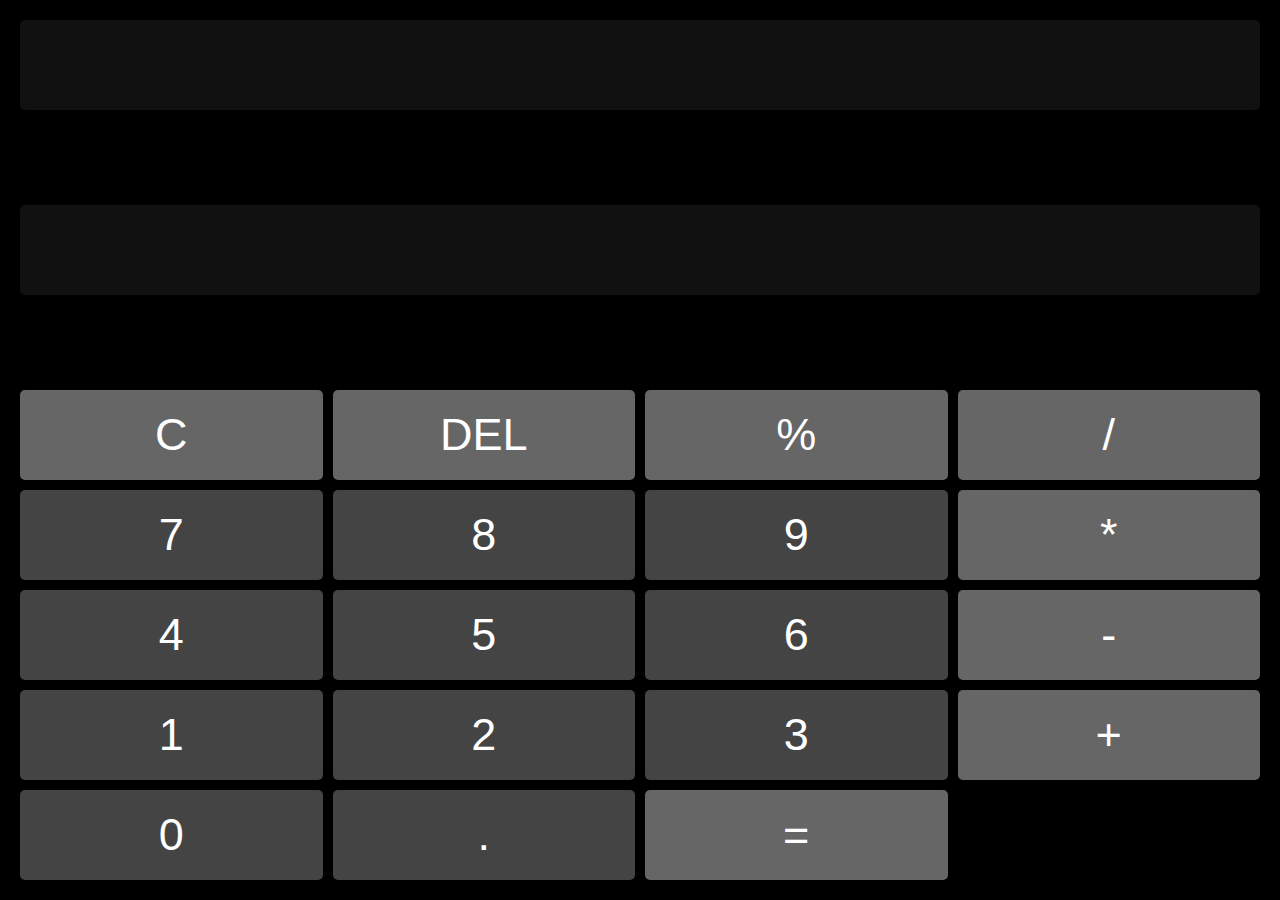
<file: calc.html>
<!DOCTYPE html>
<html lang="en">

<head>
    <meta charset="UTF-8">
    <meta name="viewport" content="width=device-width, initial-scale=1.0">
    <title>Calculator</title>
    <style>
        body {
            font-family: Arial, sans-serif;
            margin: 0;
            padding: 0;
            background-color: #000;
            color: #fff;
        }

        .calculator {
            height: 100vh;
            width: 100vw;
            display: flex;
            flex-direction: column;
            justify-content: space-between;
            align-items: center;
            padding: 20px;
            box-sizing: border-box;
        }

        input[type="text"] {
            width: 100%;
            height: 10vh;
            font-size: 5vh;
            border: none;
            border-radius: 5px;
            background-color: #111;
            color: #fff;
            padding: 10px;
            box-sizing: border-box;
            text-align: right;
        }

        .buttons {
            display: grid;
            grid-template-columns: repeat(4, 1fr);
            gap: 10px;
            width: 100%;
        }

        button {
            height: 10vh;
            font-size: 5vh;
            border: none;
            border-radius: 5px;
            background-color: #333;
            color: #fff;
            cursor: pointer;
        }

        button.number {
            background-color: #444;
        }

        button.operator {
            background-color: #666;
        }
    </style>
</head>

<body>
    <div class="calculator">
        <input type="text" id="display" disabled>
        <input type="text" id="result" disabled>
        <div class="buttons">
            <button class="operator" onclick="clearDisplay()">C</button>
            <button class="operator" onclick="backspace()">DEL</button>
            <button class="operator" onclick="calculate('%')">%</button>
            <button class="operator" onclick="calculate('/')">/</button>
            <button class="number" onclick="appendNumber(7)">7</button>
            <button class="number" onclick="appendNumber(8)">8</button>
            <button class="number" onclick="appendNumber(9)">9</button>
            <button class="operator" onclick="calculate('*')">*</button>
            <button class="number" onclick="appendNumber(4)">4</button>
            <button class="number" onclick="appendNumber(5)">5</button>
            <button class="number" onclick="appendNumber(6)">6</button>
            <button class="operator" onclick="calculate('-')">-</button>
            <button class="number" onclick="appendNumber(1)">1</button>
            <button class="number" onclick="appendNumber(2)">2</button>
            <button class="number" onclick="appendNumber(3)">3</button>
            <button class="operator" onclick="calculate('+')">+</button>
            <button class="number" onclick="appendNumber(0)">0</button>
            <button class="number" onclick="appendDecimal()">.</button>
            <button class="operator" onclick="calculateResult()">=</button>
        </div>
    </div>

    <script>
        let display = document.getElementById('display');
        let result = document.getElementById('result');
        let freshOperation = false;

        function appendNumber(num) {
            if (freshOperation) {
                display.value = num;
                freshOperation = false;
            } else {
                display.value += num;
            }
        }

        function appendDecimal() {
            if (freshOperation) {
                display.value = '0.';
                freshOperation = false;
            } else if (!display.value.includes('.')) {
                display.value += '.';
            }
        }

        function calculate(operator) {
            display.value += operator;
            freshOperation = false;
        }

        function calculateResult() {
            try {
                result.value = eval(display.value);
                freshOperation = true;
            } catch (error) {
                result.value = 'Error';
            }
        }

        function clearDisplay() {
            display.value = '';
            result.value = '';
            freshOperation = false;
        }

        function backspace() {
            display.value = display.value.slice(0, -1);
        }

        document.addEventListener('keydown', (event) => {
            switch (event.key) {
                case '0':
                case '1':
                case '2':
                case '3':
                case '4':
                case '5':
                case '6':
                case '7':
                case '8':
                case '9':
                    appendNumber(event.key);
                    break;
                case '.':
                    appendDecimal();
                    break;
                case '+':
                case '-':
                case '*':
                case '/':
                case '%':
                    calculate(event.key);
                    break;
                case '=':
                case 'Enter':
                    calculateResult();
                    break;
                case 'Backspace':
                    backspace();
                    break;
                case 'c':
                case 'C':
                    clearDisplay();
                    break;
            }
        });

        // Register service worker for PWA
        if ('serviceWorker' in navigator) {
            navigator.serviceWorker.register('data:,')
                .then((registration) => {
                    console.log('Service worker registered:', registration);
                })
                .catch((error) => {
                    console.error('Error registering service worker:', error);
                });
        }
    </script>
    <link rel="manifest"
        href='data:application/manifest+json,{ "short_name": "Calculator", "name": "Calculator PWA", "icons": [ { "src": "[data-uri]"8+/Pz8/Pz8+fPnzhx8fHx8fHx8fDw+Pj4+Pj4+Pj4+Pj4+Pj4+bm5ubm5ubm5+Pj5+Pj4+Pj4+Pj4+Pj4+Pj4+PAAAAAElFTkSuQmCC", "type": "image/png", "sizes": "192x192" } ], "start_url": "/", "display": "standalone", "theme_color": "#000", "background_color": "#000" }'>
</body>

</html>
</file>
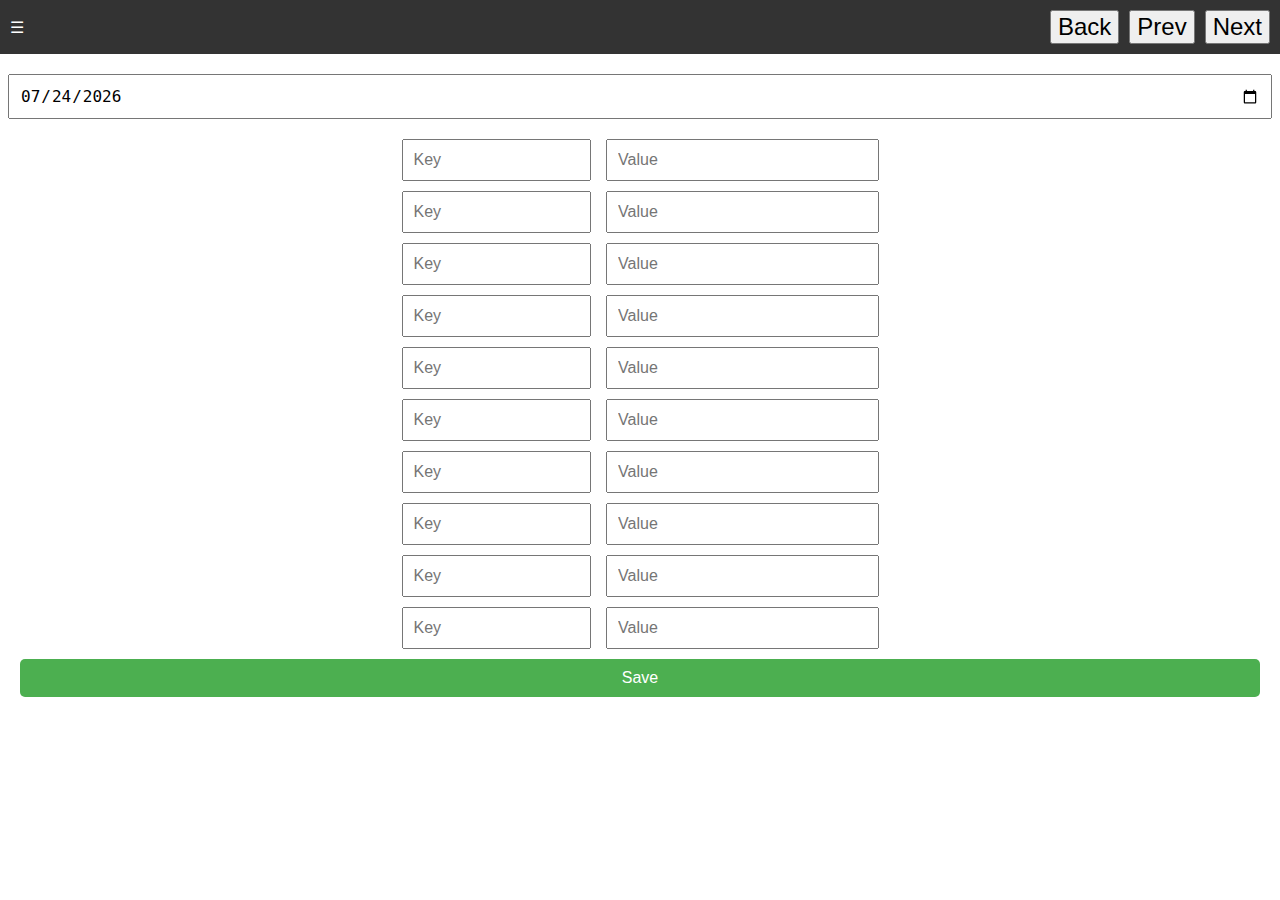
<file: tracker.html>
<!DOCTYPE html>
<html lang="en">

<head>
    <meta charset="UTF-8">
    <meta name="viewport" content="width=device-width, initial-scale=1.0">
    <title>Notes App</title>
    <style>
        body {
            font-family: Arial, sans-serif;
            margin: 0;
            padding: 0;
        }

        .container {
            display: flex;
            flex-direction: column;
            align-items: center;
            padding: 20px;
            width: 100vw;
            box-sizing: border-box;
        }

        #date-picker {
            width: 100%;
            padding: 10px;
            font-size: 16px;
            margin-bottom: 20px;
        }

        .note-row {
            display: flex;
            margin-bottom: 10px;
            width: 100%;
        }

        .note-key {
            width: 40%;
            padding: 10px;
            font-size: 16px;
            margin-right: 15px;
        }

        .note-value {
            width: 60%;
            padding: 10px;
            font-size: 16px;
        }

        #save-button {
            width: 100%;
            padding: 10px;
            font-size: 16px;
            background-color: #4CAF50;
            color: #fff;
            border: none;
            border-radius: 5px;
            cursor: pointer;
        }

        #save-button:hover {
            background-color: #3e8e41;
        }
    </style>
</head>

<body>
    <header id="title-bar"
        style="display: flex; align-items: center; padding: 10px; background-color: #333; color: #fff;">
        <div id="hamburger-menu">&#9776;</div>
        <span id="current-media" style="font-size: 16px; margin-left: 10px;"></span>
        <button id="back-button" style="font-size: 24px; margin-left: auto;">Back</button>
        <button id="prev-button" style="font-size: 24px; margin-left: 10px;">Prev</button>
        <button id="next-button" style="font-size: 24px;margin-left: 10px;">Next</button>
    </header>
    <div class="container">
        <input type="date" id="date-picker" />
        <datalist id="key-options">
            <option value="Milk"></option>
            <option value="School"></option>
            <option value="Maid"></option>
            <option value="MSEDCL Reading"></option>
            <option value="MNGL Reading"></option>
        </datalist>
        <datalist id="value-options">
            <option value="yes"></option>
            <option value="no"></option>
            <option value="na"></option>
        </datalist>
        <div class="notes-container">
            <!-- Notes will be generated dynamically -->
        </div>
        <button id="save-button">Save</button>
    </div>

    <script>
        let db;
        const datePicker = document.getElementById('date-picker');
        const notesContainer = document.querySelector('.notes-container');
        const saveButton = document.getElementById('save-button');
        let saveTimeout;
        const backBtn = document.getElementById('back-button');
        const prevBtn = document.getElementById('prev-button');
        const nextBtn = document.getElementById('next-button');

        backBtn.addEventListener('click', () => {
            history.back();
        });

        prevBtn.addEventListener('click', () => {
            const currentDate = new Date(datePicker.value);
            currentDate.setDate(currentDate.getDate() - 1);
            const year = currentDate.getFullYear();
            const month = String(currentDate.getMonth() + 1).padStart(2, '0');
            const day = String(currentDate.getDate()).padStart(2, '0');
            datePicker.value = `${year}-${month}-${day}`;
            datePicker.dispatchEvent(new Event('change'));
        });

        nextBtn.addEventListener('click', () => {
            const currentDate = new Date(datePicker.value);
            currentDate.setDate(currentDate.getDate() + 1);
            const year = currentDate.getFullYear();
            const month = String(currentDate.getMonth() + 1).padStart(2, '0');
            const day = String(currentDate.getDate()).padStart(2, '0');
            datePicker.value = `${year}-${month}-${day}`;
            datePicker.dispatchEvent(new Event('change'));
        });

        function initDB() {
            return new Promise((resolve, reject) => {
                const request = indexedDB.open('notesDB', 1);
                request.onupgradeneeded = (e) => {
                    db = e.target.result;
                    db.createObjectStore('notes', { keyPath: 'date' });
                };
                request.onsuccess = (e) => {
                    db = e.target.result;
                    resolve();
                };
                request.onerror = (e) => {
                    reject(e);
                };
            });
        }

        function generateNotesRows(notesData = []) {
            notesContainer.innerHTML = '';
            for (let i = 0; i < 10; i++) {
                const noteRow = document.createElement('div');
                noteRow.classList.add('note-row');
                const noteKey = document.createElement('input');
                noteKey.type = 'text';
                noteKey.classList.add('note-key');
                noteKey.placeholder = 'Key';
                noteKey.setAttribute('list', 'key-options');
                const noteValue = document.createElement('input');
                noteValue.type = 'text';
                noteValue.classList.add('note-value');
                noteValue.placeholder = 'Value';
                noteValue.setAttribute('list', 'value-options');
                if (notesData.length > 0) {
                    const note = notesData[i];
                    if (note) {
                        noteKey.value = note.key;
                        noteValue.value = note.value;
                    }
                }
                noteRow.appendChild(noteKey);
                noteRow.appendChild(noteValue);
                notesContainer.appendChild(noteRow);
            }
        }

        async function loadNotes(date) {
            const transaction = db.transaction('notes', 'readonly');
            const store = transaction.objectStore('notes');
            const request = store.get(date);
            return new Promise((resolve, reject) => {
                request.onsuccess = (e) => {
                    const notes = e.target.result;
                    if (notes) {
                        generateNotesRows(notes.notes);
                    } else {
                        generateNotesRows();
                    }
                    resolve();
                };
                request.onerror = (e) => {
                    reject(e);
                };
            });
        }

        async function saveNotes(date) {
            const notes = [];
            const noteRows = notesContainer.children;
            for (let i = 0; i < noteRows.length; i++) {
                const noteKey = noteRows[i].querySelector('.note-key');
                const noteValue = noteRows[i].querySelector('.note-value');
                if (noteKey.value && noteValue.value) {
                    notes.push({ key: noteKey.value, value: noteValue.value });
                }
            }
            const transaction = db.transaction('notes', 'readwrite');
            const store = transaction.objectStore('notes');
            store.put({ date, notes });
            return new Promise((resolve, reject) => {
                transaction.oncomplete = () => {
                    resolve();
                };
                transaction.onerror = (e) => {
                    reject(e);
                };
            });
        }

        datePicker.addEventListener('change', async (e) => {
            await loadNotes(e.target.value);
        });

        saveButton.addEventListener('click', async () => {
            await saveNotes(datePicker.value);
        });

        window.addEventListener('beforeunload', async () => {
            await saveNotes(datePicker.value);
        });

        window.addEventListener('visibilitychange', async () => {
            if (document.visibilityState === 'hidden') {
                await saveNotes(datePicker.value);
            }
        });

        document.addEventListener('focusin', (e) => {
            if (e.target.classList.contains('note-key') || e.target.classList.contains('note-value')) {
                e.target.select();
            }
        });

        document.addEventListener('focusout', (e) => {
            if (e.target.classList.contains('note-key') || e.target.classList.contains('note-value') || e.target.id === 'date-picker') {
                clearTimeout(saveTimeout);
                saveTimeout = setTimeout(async () => {
                    await saveNotes(datePicker.value);
                }, 500); // save after 500ms
            }
        });

        const today = new Date().toISOString().split('T')[0];
        datePicker.value = today;
        initDB().then(() => {
            loadNotes(today);
        });
    </script>
</body>

</html>
</file>
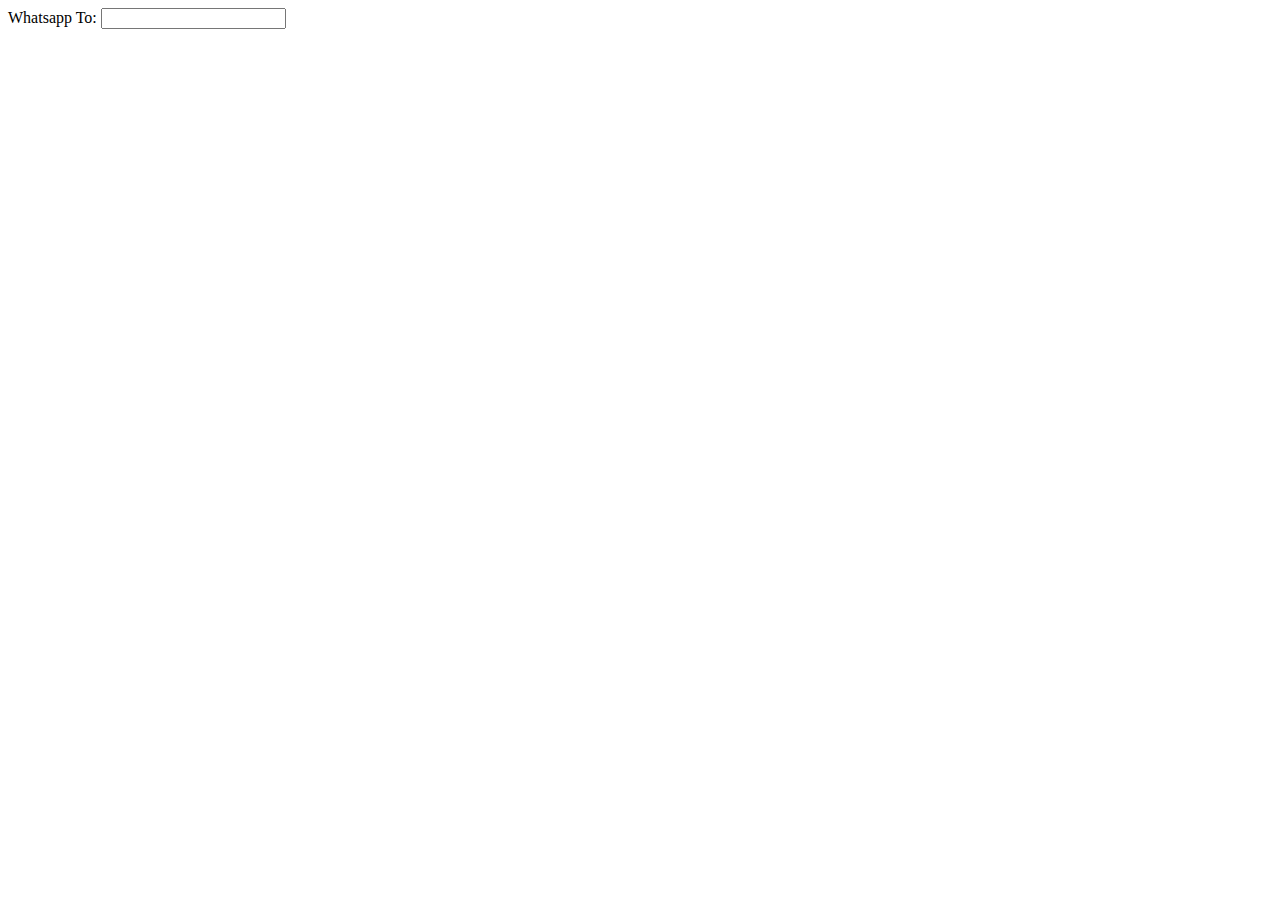
<file: WhatsppTo.html>
<!DOCTYPE html>
<html>
<head>
    <meta charset='utf-8'>
    <meta http-equiv='X-UA-Compatible' content='IE=edge'>
    <title>Devendra Panchwagh</title>
    <meta name='viewport' content='width=device-width, initial-scale=1'>
    <link rel='stylesheet' ref='main.css'>    
</head>
<body>
    <label>Whatsapp To: </label><input type="text" id="phoneNum">
    <a id="whatsappLink" href="https://wa.me/919923594943" target="_blank" hidden>Open Whatsapp</a>
    <script src='scripts/whatsappTo.js'></script>
</body>
</html>
</file>
